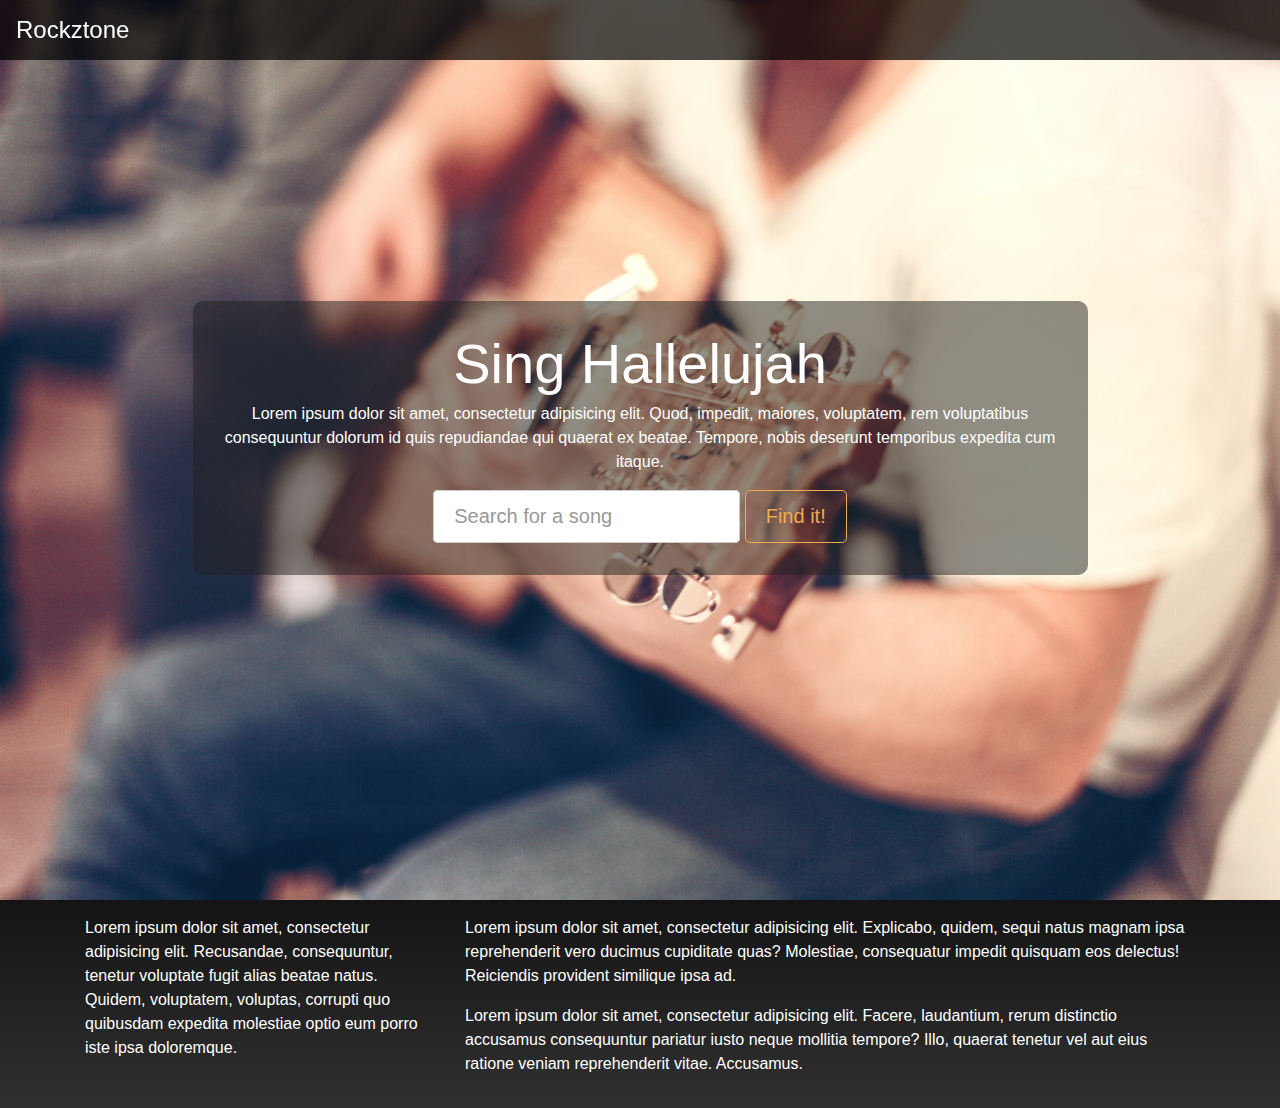
<file: index.html>
<!-- Designed by Jeffie John -->
<!-- Song repository for Jesus Youth songs -->
<!DOCTYPE html>
<html lang="en">
  <head>
  <title>Sing Hallelujah</title>
    <!-- Required meta tags always come first -->
    <meta charset="utf-8">
    <meta name="viewport" content="width=device-width, initial-scale=1, shrink-to-fit=no">
    <meta http-equiv="x-ua-compatible" content="ie=edge">

    <!-- Bootstrap CSS -->
    <link rel="stylesheet" href="css/bootstrap.min.css">
	<link rel="stylesheet" href="css/styles.css">
	<link rel="stylesheet" href="css/typeahead.css">	
	<script src="https://ajax.googleapis.com/ajax/libs/jquery/2.1.4/jquery.min.js"></script>
	<script> 
		$(function(){
			$("#headerContent").load("header.html"); 
			$("#footerContent").load("footer.html"); 
		});
    </script> 
  </head>
  <body>
	
	<div id="headerContent"></div>
	
	<section id="cover">
		<div id="cover-caption">
			<div class="container">				
				<div class="col-sm-10 col-sm-offset-1">
					<div class="cover-banner">
						<h1 class="display-4">Sing Hallelujah</h1>
						<p>Lorem ipsum dolor sit amet, consectetur adipisicing elit. Quod, impedit, maiores, voluptatem, rem voluptatibus consequuntur dolorum id quis repudiandae qui quaerat ex beatae. Tempore, nobis deserunt temporibus expedita cum itaque.</p>
						
						<form action="" class="form-inline">
							<div class="form-group">
								<div id="songs">
									<input type="text" class="form-control form-control-lg typeahead" placeholder="Search for a song" name="song"/>																	
								</div>
								
							</div>
							<input type="button" class="btn btn-warning-outline btn-lg" value="Find it!" onclick="return myFunction(this.form.song.value)" />								
						</form>						
					</div>
					<br>
					
				</div>
			</div>
		</div>
	</section>	
	
	<div id="footerContent"></div>
	
	<!-- jQuery first, then Bootstrap JS. -->
    <script src="js/bootstrap.min.js"></script>
    <script src="js/bootstrap3-typeahead.js"></script>	
	<script src="js/dropdown.js"></script>	
	<script src="js/song-list.js"></script>	
  </body>
</html>
</file>
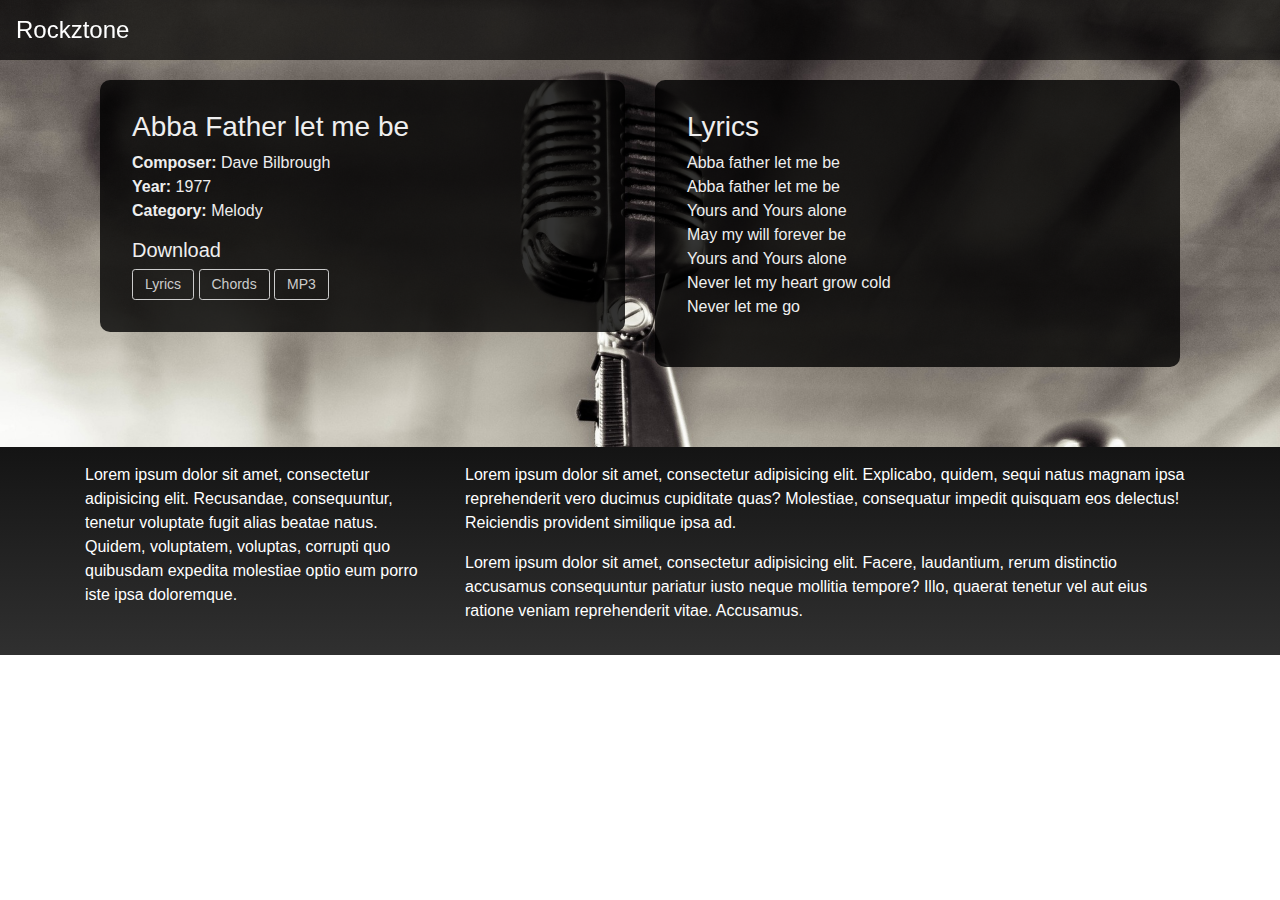
<file: 001.html>
<!-- Designed by Jeffie John -->
<!-- Song repository for Jesus Youth songs -->
<!DOCTYPE html>
<html lang="en">
  <head>
  <title>Abba Father</title>
    <!-- Required meta tags always come first -->
    <meta charset="utf-8">
    <meta name="viewport" content="width=device-width, initial-scale=1, shrink-to-fit=no">
    <meta http-equiv="x-ua-compatible" content="ie=edge">

    <!-- Bootstrap CSS -->
    <link rel="stylesheet" href="css/bootstrap.min.css">
	<link rel="stylesheet" href="css/styles.css">
	<link rel="stylesheet" href="css/typeahead.css">	
	<script src="https://ajax.googleapis.com/ajax/libs/jquery/2.1.4/jquery.min.js"></script>
	<script> 
		$(function(){
			$("#headerContent").load("header.html"); 
			$("#footerContent").load("footer.html"); 
		});
    </script> 

  </head>
  <body>
    
	<div id="headerContent"></div>	

	<section id="songPage">
		<div class="section-content">
			<div class="container">
				<div class="col-md-6">
					<div class="about-text">
						<h3>Abba Father let me be</h3>
						<p>
							<b>Composer:</b> Dave Bilbrough<br>	
							<b>Year:</b> 1977<br>
							<b>Category:</b> Melody <br>							
						</p>	
						
						<h5>Download</h5>
						<a href="https://www.dropbox.com/s/jd7woqqzuqdlo3h/E01-Lyrics.docx?dl=1" class="btn btn-sm btn-secondary-outline">Lyrics</a>
						<a href="https://www.dropbox.com/s/1vz7nc1y8rcb1gw/E01-ChordswithLyrics.docx?dl=1" class="btn btn-sm btn-secondary-outline">Chords</a>
						<a href="https://www.dropbox.com/s/0zj2we1y3epzz5o/E01.mp3?dl=1" class="btn btn-sm btn-secondary-outline">MP3</a>
					</div>
				</div>
				<div class="col-md-6">
					<div class="about-text">
						<h3>Lyrics</h3>
						<p>
							Abba father let me be<br>
							Abba father let me be<br>
							Yours and Yours alone<br>
							May my will forever be<br>
							Yours and Yours alone<br>
							Never let my heart grow cold<br>
							Never let me go<br>
						</p>	
											
					</div>
				</div>
			</div>
		</div>
	</section>
	
	<div id="footerContent"></div>
	
	<!-- jQuery first, then Bootstrap JS. -->
    <script src="https://ajax.googleapis.com/ajax/libs/jquery/2.1.4/jquery.min.js"></script>
    <script src="js/bootstrap.min.js"></script>
    <script src="js/bootstrap3-typeahead.js"></script>	
	<script src="js/dropdown.js"></script>	
	<script src="js/song-list.js"></script>	
  </body>
</html>
</file>
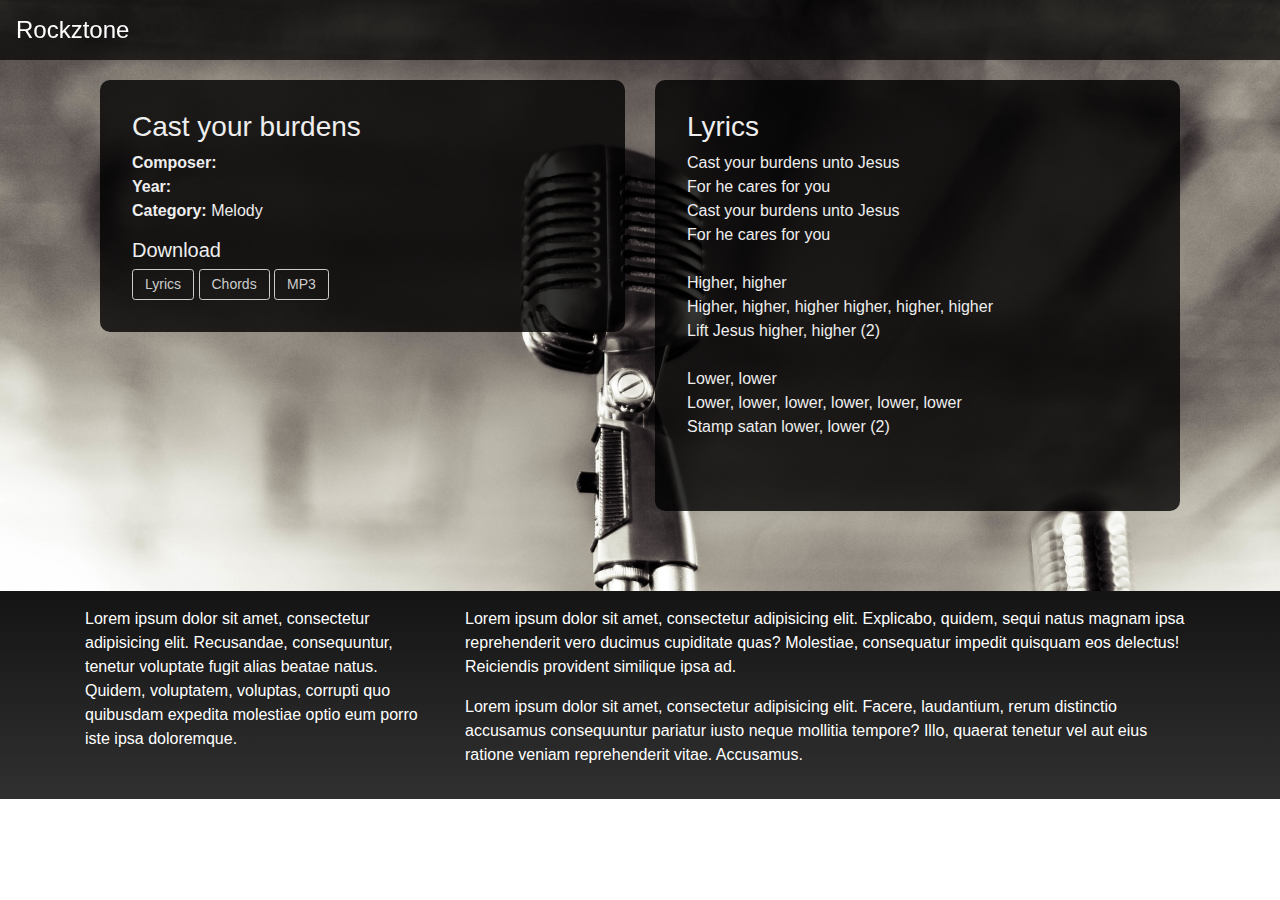
<file: 002.html>
<!-- Designed by Jeffie John -->
<!-- Song repository for Jesus Youth songs -->
<!DOCTYPE html>
<html lang="en">
  <head>
  <title>Cast your burdens</title>
    <!-- Required meta tags always come first -->
    <meta charset="utf-8">
    <meta name="viewport" content="width=device-width, initial-scale=1, shrink-to-fit=no">
    <meta http-equiv="x-ua-compatible" content="ie=edge">

    <!-- Bootstrap CSS -->
    <link rel="stylesheet" href="css/bootstrap.min.css">
	<link rel="stylesheet" href="css/styles.css">
	<link rel="stylesheet" href="css/typeahead.css">	
	<script src="https://ajax.googleapis.com/ajax/libs/jquery/2.1.4/jquery.min.js"></script>
	<script> 
		$(function(){
			$("#headerContent").load("header.html"); 
			$("#footerContent").load("footer.html"); 
		});
    </script> 

	</head>
  <body>
    
	<div id="headerContent"></div>	
	
	<section id="songPage">
		<div class="section-content">
			<div class="container">
				<div class="col-md-6">
					<div class="about-text">
						<h3>Cast your burdens</h3>
						<p>
							<b>Composer:</b> <br>	
							<b>Year:</b> <br>
							<b>Category:</b> Melody <br>							
						</p>	
						
						<h5>Download</h5>
						<a href="https://www.dropbox.com/s/gcm2xoyimygah83/E23-%20Lyrics.docx?dl=1" class="btn btn-sm btn-secondary-outline">Lyrics</a>
						<a href="https://www.dropbox.com/s/kus9lcnyszdbkn9/E23-%20Chords%20with%20Lyrics.docx?dl=1" class="btn btn-sm btn-secondary-outline">Chords</a>
						<a href="https://www.dropbox.com/s/80oof3hnxpv5yu0/E23.mp3?dl=1" class="btn btn-sm btn-secondary-outline">MP3</a>
					</div>
				</div>
				<div class="col-md-6">
					<div class="about-text">
						<h3>Lyrics</h3>
						<p>
							Cast your burdens unto Jesus <br>
							For he cares for you<br>
							Cast your burdens unto Jesus<br>
							For he cares for you<br><br>
							Higher, higher<br>
							Higher, higher, higher higher, higher, higher<br>
							Lift Jesus higher, higher (2)<br><br>
							Lower, lower<br>
							Lower, lower, lower, lower, lower, lower<br>
							Stamp satan lower, lower (2)<br><br>							
						</p>	
											
					</div>
				</div>
			</div>
		</div>
	</section>
	
	<div id="footerContent"></div>

	<!-- jQuery first, then Bootstrap JS. -->
    <script src="https://ajax.googleapis.com/ajax/libs/jquery/2.1.4/jquery.min.js"></script>
    <script src="js/bootstrap.min.js"></script>
    <script src="js/bootstrap3-typeahead.js"></script>	
	<script src="js/dropdown.js"></script>	
	<script src="js/song-list.js"></script>	
  </body>
</html>
</file>
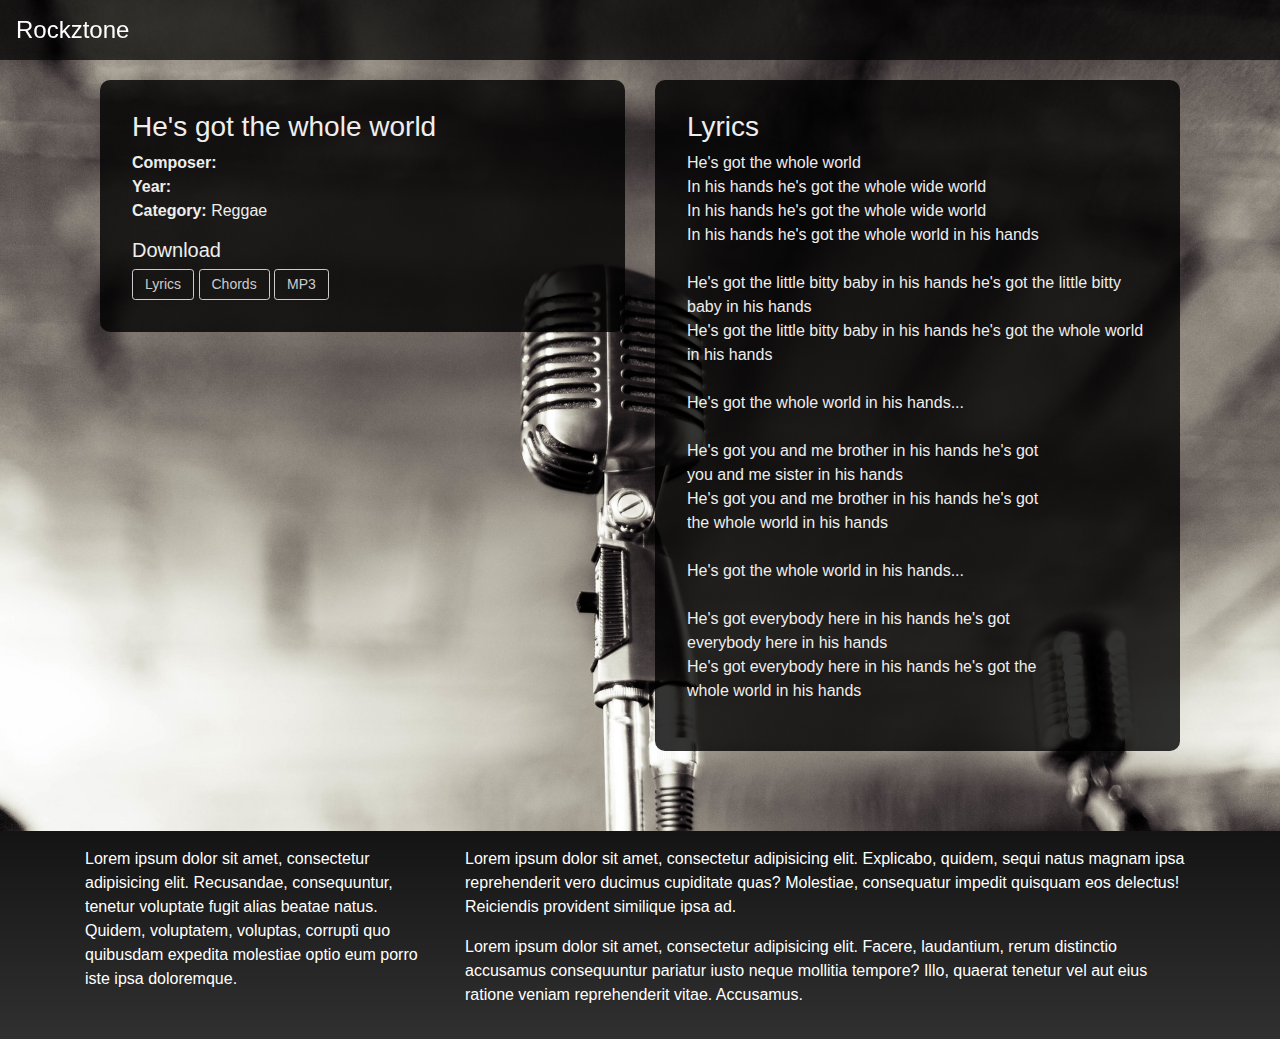
<file: 003.html>
<!-- Designed by Jeffie John -->
<!-- Song repository for Jesus Youth songs -->
<!DOCTYPE html>
<html lang="en">
  <head>
  <title>He's got the whole world</title>
    <!-- Required meta tags always come first -->
    <meta charset="utf-8">
    <meta name="viewport" content="width=device-width, initial-scale=1, shrink-to-fit=no">
    <meta http-equiv="x-ua-compatible" content="ie=edge">

    <!-- Bootstrap CSS -->
    <link rel="stylesheet" href="css/bootstrap.min.css">
	<link rel="stylesheet" href="css/styles.css">
	<link rel="stylesheet" href="css/typeahead.css">	
	<script src="https://ajax.googleapis.com/ajax/libs/jquery/2.1.4/jquery.min.js"></script>
	<script> 
		$(function(){
			$("#headerContent").load("header.html"); 
			$("#footerContent").load("footer.html"); 
		});
    </script> 

	</head>
  <body>
	
	<div id="headerContent"></div>	

	<section id="songPage">
		<div class="section-content">
			<div class="container">
				<div class="col-md-6">
					<div class="about-text">
						<h3>He's got the whole world</h3>
						<p>
							<b>Composer:</b> <br>	
							<b>Year:</b> <br>
							<b>Category:</b> Reggae <br>							
						</p>	
						
						<h5>Download</h5>
						<a href="https://www.dropbox.com/s/ejoithiveueu8id/E61-%20Lyrics.docx?dl=1" class="btn btn-sm btn-secondary-outline">Lyrics</a>
						<a href="https://www.dropbox.com/s/u9xs9mt3xni0zy1/E61-%20Chords%20with%20Lyrics.docx?dl=1" class="btn btn-sm btn-secondary-outline">Chords</a>
						<a href="https://www.dropbox.com/s/b5p73edhfzxm4vf/E61.mp3?dl=1" class="btn btn-sm btn-secondary-outline">MP3</a>
					</div>
				</div>
				<div class="col-md-6">
					<div class="about-text">
						<h3>Lyrics</h3>
						<p>
							He's got the whole world<br>
							In his hands he's got the whole wide world<br>
							In his hands he's got the whole wide world<br>
							In his hands he's got the whole world in his hands<br><br>
							He's got the little bitty baby in his hands he's got
							the little bitty baby in his hands<br>
							He's got the little bitty baby in his hands he's got
							the whole world in his hands<br><br>
							He's got the whole world in his hands...<br><br>
							He's got you and me brother in his hands he's got<br>
							you and me sister in his hands<br>
							He's got you and me brother in his hands he's got<br>
							the whole world in his hands<br><br>
							He's got the whole world in his hands...<br><br>
							He's got everybody here in his hands he's got<br>
							everybody here in his hands<br>
							He's got everybody here in his hands he's got the<br>
							whole world in his hands
						</p>	
											
					</div>
				</div>
			</div>
		</div>
	</section>
	
	<div id="footerContent"></div>

	<!-- jQuery first, then Bootstrap JS. -->
    <script src="https://ajax.googleapis.com/ajax/libs/jquery/2.1.4/jquery.min.js"></script>
    <script src="js/bootstrap.min.js"></script>
    <script src="js/bootstrap3-typeahead.js"></script>	
	<script src="js/dropdown.js"></script>	
	<script src="js/song-list.js"></script>	
  </body>
</html>
</file>
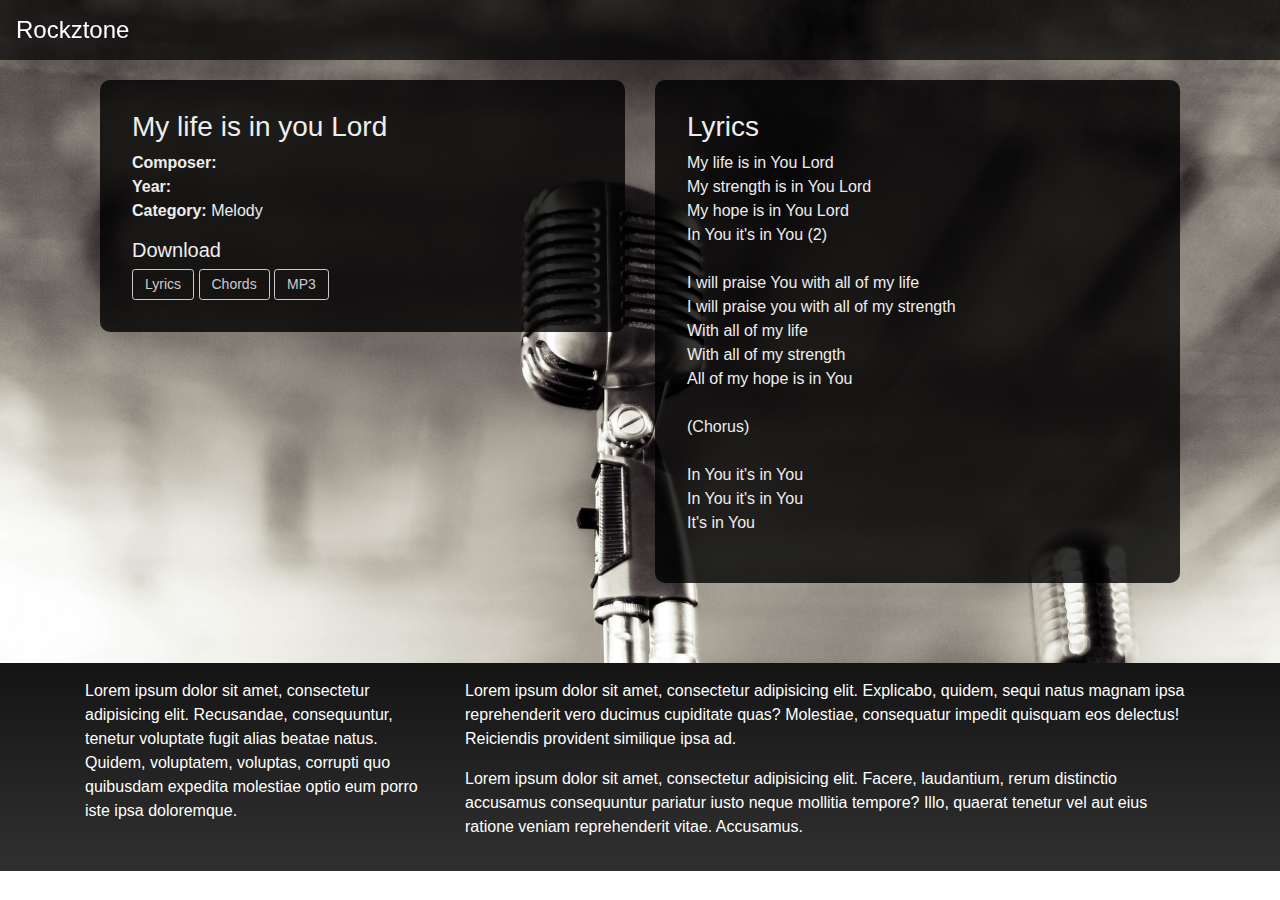
<file: 004.html>
<!-- Designed by Jeffie John -->
<!-- Song repository for Jesus Youth songs -->
<!DOCTYPE html>
<html lang="en">
  <head>
  <title>My life is in you Lord</title>
    <!-- Required meta tags always come first -->
    <meta charset="utf-8">
    <meta name="viewport" content="width=device-width, initial-scale=1, shrink-to-fit=no">
    <meta http-equiv="x-ua-compatible" content="ie=edge">

    <!-- Bootstrap CSS -->
    <link rel="stylesheet" href="css/bootstrap.min.css">
	<link rel="stylesheet" href="css/styles.css">
	<link rel="stylesheet" href="css/typeahead.css">	
	<script src="https://ajax.googleapis.com/ajax/libs/jquery/2.1.4/jquery.min.js"></script>
	<script> 
		$(function(){
			$("#headerContent").load("header.html"); 
			$("#footerContent").load("footer.html"); 
		});
    </script> 

	</head>
  <body>
	
	<div id="headerContent"></div>	

	<section id="songPage">
		<div class="section-content">
			<div class="container">
				<div class="col-md-6">
					<div class="about-text">
						<h3>My life is in you Lord</h3>
						<p>
							<b>Composer:</b> <br>	
							<b>Year:</b> <br>
							<b>Category:</b> Melody <br>							
						</p>	
						
						<h5>Download</h5>
						<a href="https://www.dropbox.com/s/hk7kcdl87pd1qmk/E130-%20Lyrics.docx?dl=1" class="btn btn-sm btn-secondary-outline">Lyrics</a>
						<a href="https://www.dropbox.com/s/vljgjdpudkd0at1/E130-%20Chords%20with%20Lyrics.docx?dl=1" class="btn btn-sm btn-secondary-outline">Chords</a>
						<a href="https://www.dropbox.com/s/7gvidsvnp5hcghs/E130.mp3?dl=1" class="btn btn-sm btn-secondary-outline">MP3</a>
					</div>
				</div>
				<div class="col-md-6">
					<div class="about-text">
						<h3>Lyrics</h3>
						<p>
							My life is in You Lord<br>
							My strength is in You Lord<br>
							My hope is in You Lord<br>
							In You it's in You (2)<br><br>

							I will praise You with all of my life<br>
							I will praise you with all of my strength<br>
							With all of my life<br>
							With all of my strength<br> 
							All of my hope is in You<br><br>
							(Chorus)<br><br>

							In You it's in You<br>
							In You it's in You<br>
							It's in You
						</p>					
					</div>
				</div>
			</div>
		</div>
	</section>

	<div id="footerContent"></div>

	<!-- jQuery first, then Bootstrap JS. -->
    <script src="https://ajax.googleapis.com/ajax/libs/jquery/2.1.4/jquery.min.js"></script>
    <script src="js/bootstrap.min.js"></script>
    <script src="js/bootstrap3-typeahead.js"></script>	
	<script src="js/dropdown.js"></script>	
	<script src="js/song-list.js"></script>	
  </body>
</html>
</file>
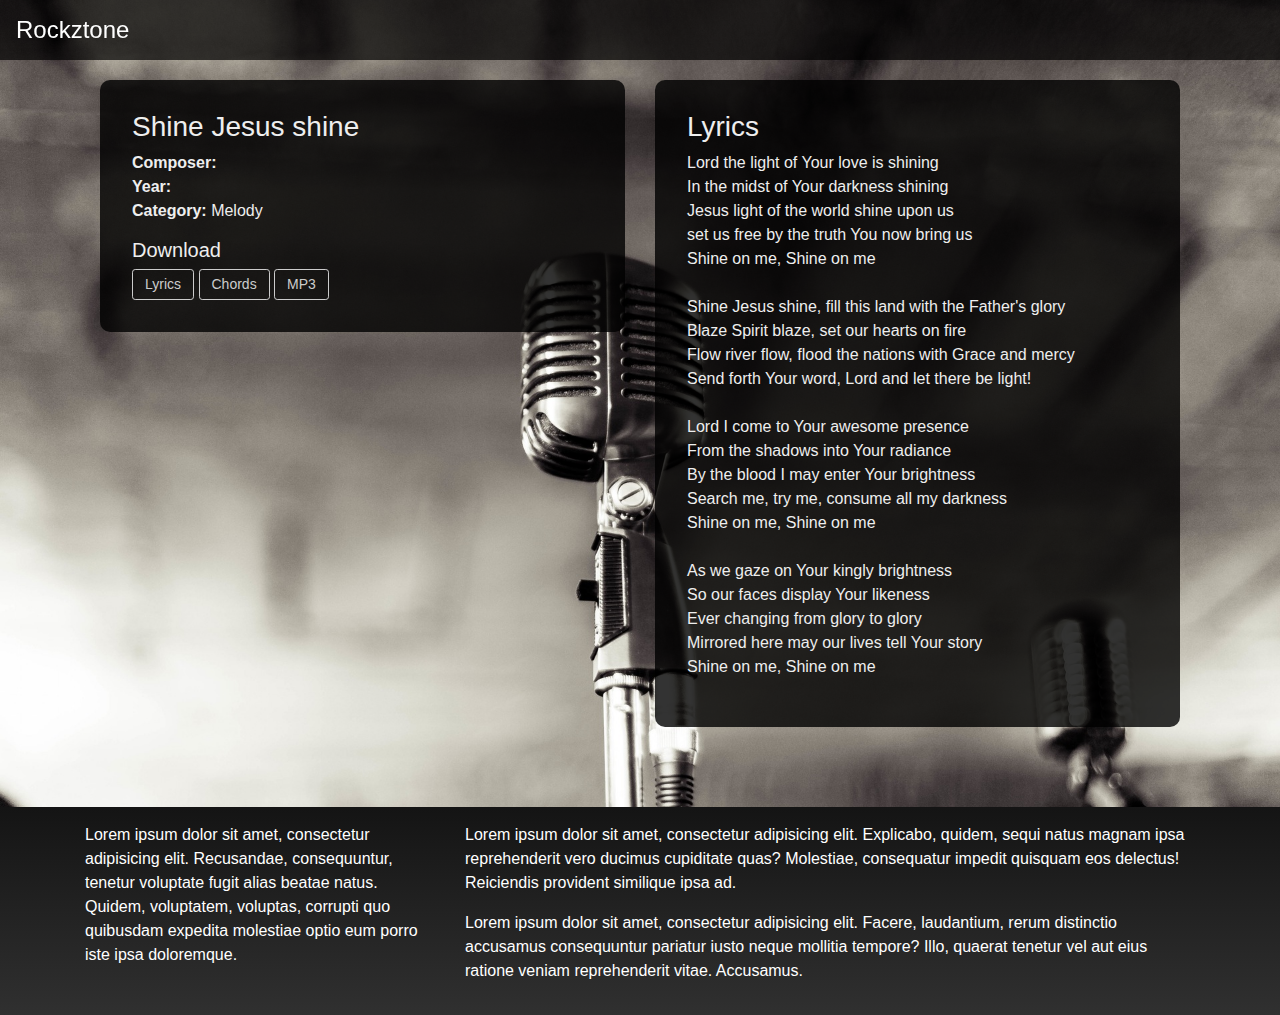
<file: 005.html>
<!-- Designed by Jeffie John -->
<!-- Song repository for Jesus Youth songs -->
<!DOCTYPE html>
<html lang="en">
  <head>
  <title>Shine Jesus shine</title>
    <!-- Required meta tags always come first -->
    <meta charset="utf-8">
    <meta name="viewport" content="width=device-width, initial-scale=1, shrink-to-fit=no">
    <meta http-equiv="x-ua-compatible" content="ie=edge">

    <!-- Bootstrap CSS -->
    <link rel="stylesheet" href="css/bootstrap.min.css">
	<link rel="stylesheet" href="css/styles.css">
	<link rel="stylesheet" href="css/typeahead.css">	
	<script src="https://ajax.googleapis.com/ajax/libs/jquery/2.1.4/jquery.min.js"></script>
	<script> 
		$(function(){
			$("#headerContent").load("header.html"); 
			$("#footerContent").load("footer.html"); 
		});
    </script> 

	</head>
  <body>
    
	<div id="headerContent"></div>	

	<section id="songPage">
		<div class="section-content">
			<div class="container">
				<div class="col-md-6">
					<div class="about-text">
						<h3>Shine Jesus shine</h3>
						<p>
							<b>Composer:</b> <br>	
							<b>Year:</b> <br>
							<b>Category:</b> Melody <br>							
						</p>	
						
						<h5>Download</h5>
						<a href="https://www.dropbox.com/s/oma72rrzxhynn0v/E150-%20Lyrics.docx?dl=1" class="btn btn-sm btn-secondary-outline">Lyrics</a>
						<a href="https://www.dropbox.com/s/xjt2ugf78k3lx8w/E150%20-%20Chords%20with%20Lyrics.docx?dl=1" class="btn btn-sm btn-secondary-outline">Chords</a>
						<a href="https://www.dropbox.com/s/7144dda8dvgap6n/E150.mp3?dl=1" class="btn btn-sm btn-secondary-outline">MP3</a>
					</div>
				</div>
				<div class="col-md-6">
					<div class="about-text">
						<h3>Lyrics</h3>
						<p>
							Lord the light of Your love is shining<br>
							In the midst of Your darkness shining<br>
							Jesus light of the world shine upon us<br>
							set us free by the truth You now bring us<br>
							Shine on me, Shine on me<br><br>
							
							Shine Jesus shine, fill this land with the Father's glory<br>
							Blaze Spirit blaze, set our hearts on fire<br>
							Flow river flow, flood the nations with Grace and mercy<br>
							Send forth Your word, Lord and let there be light!<br><br>

							Lord I come to Your awesome presence<br>
							From the shadows into Your radiance<br>
							By the blood I may enter Your brightness<br>
							Search me, try me, consume all my darkness<br>
							Shine on me, Shine on me<br><br>

							As we gaze on Your kingly brightness<br>
							So our faces display Your likeness<br>
							Ever changing from glory to glory<br>
							Mirrored here may our lives tell Your story<br>
							Shine on me, Shine on me<br>						
						</p>	
											
					</div>
				</div>
			</div>
		</div>
	</section>
	
	<div id="footerContent"></div>

	<!-- jQuery first, then Bootstrap JS. -->
    <script src="https://ajax.googleapis.com/ajax/libs/jquery/2.1.4/jquery.min.js"></script>
    <script src="js/bootstrap.min.js"></script>
    <script src="js/bootstrap3-typeahead.js"></script>	
	<script src="js/dropdown.js"></script>	
	<script src="js/song-list.js"></script>	
  </body>
</html>
</file>
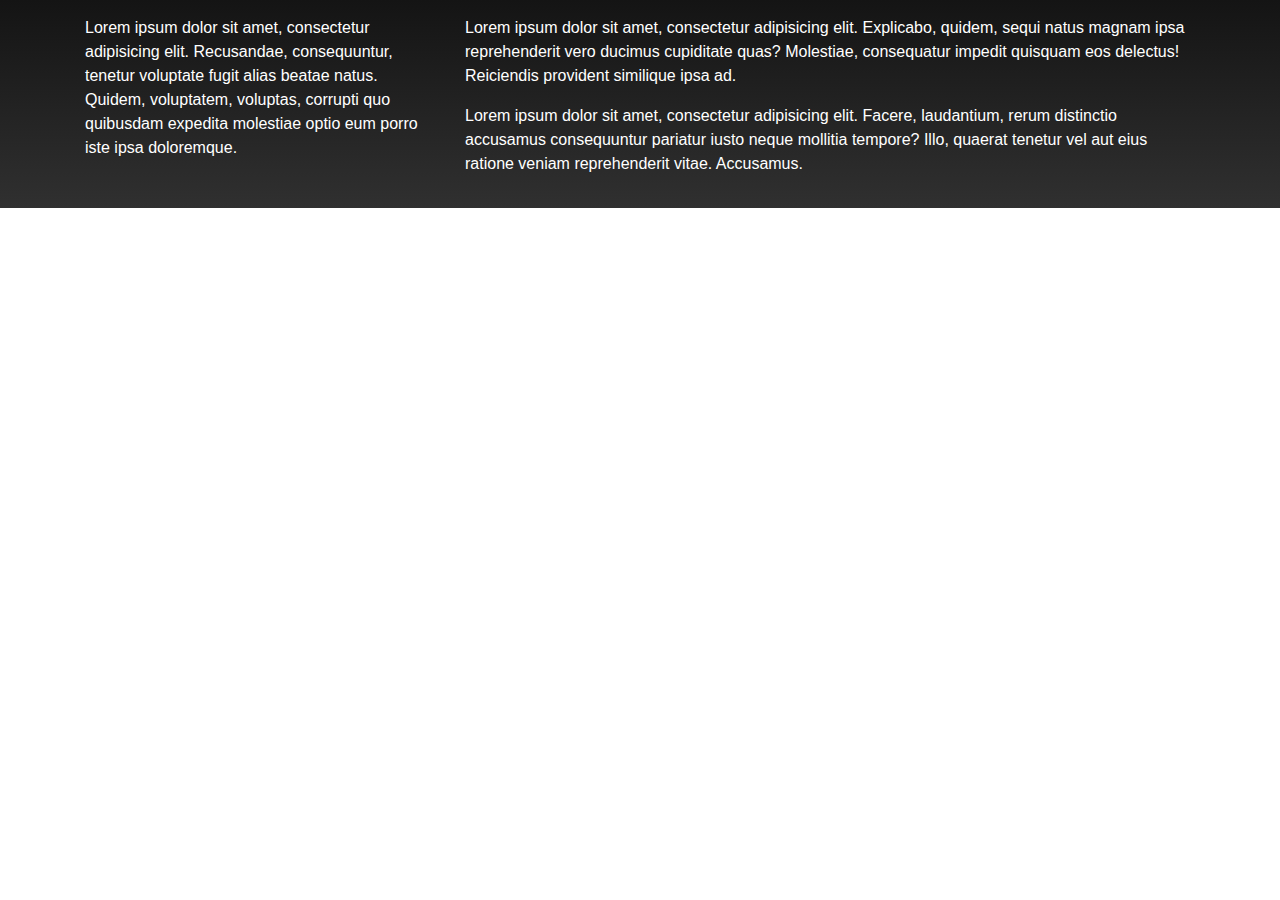
<file: footer.html>
<!-- Designed by Jeffie John -->
<!-- Song repository for Jesus Youth songs -->
<!DOCTYPE html>
<html lang="en">
  <head>
  <title>Sing Hallelujah</title>
    <!-- Required meta tags always come first -->
    <meta charset="utf-8">
    <meta name="viewport" content="width=device-width, initial-scale=1, shrink-to-fit=no">
    <meta http-equiv="x-ua-compatible" content="ie=edge">

    <!-- Bootstrap CSS -->
    <link rel="stylesheet" href="css/bootstrap.min.css">
	<link rel="stylesheet" href="css/styles.css">
	<link rel="stylesheet" href="css/typeahead.css">	

  </head>
  <body>
	
	<footer id="footer-main">
		<div class="container">
			<div class="row">
				<div class="col-sm-4">
					<p>Lorem ipsum dolor sit amet, consectetur adipisicing elit. Recusandae, consequuntur, tenetur voluptate fugit alias beatae natus. Quidem, voluptatem, voluptas, corrupti quo quibusdam expedita molestiae optio eum porro iste ipsa doloremque.</p>
				</div>
				<div class="col-sm-8">
					<p>Lorem ipsum dolor sit amet, consectetur adipisicing elit. Explicabo, quidem, sequi natus magnam ipsa reprehenderit vero ducimus cupiditate quas? Molestiae, consequatur impedit quisquam eos delectus! Reiciendis provident similique ipsa ad.</p>	
					<p>Lorem ipsum dolor sit amet, consectetur adipisicing elit. Facere, laudantium, rerum distinctio accusamus consequuntur pariatur iusto neque mollitia tempore? Illo, quaerat tenetur vel aut eius ratione veniam reprehenderit vitae. Accusamus.</p>
				</div>
			</div>
		</div>
	</footer>

	</body>
</html>
</file>
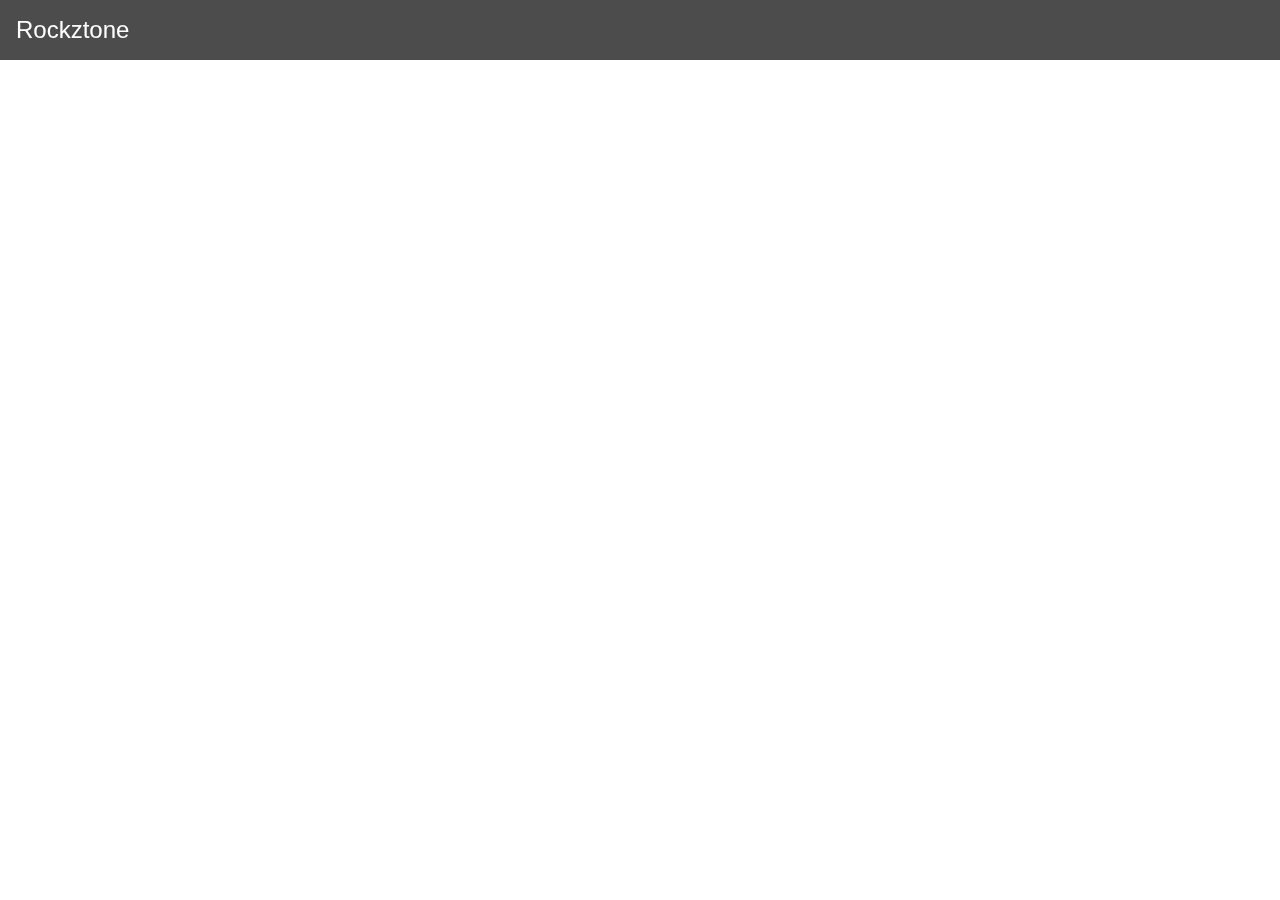
<file: header.html>
<!-- Designed by Jeffie John -->
<!-- Song repository for Jesus Youth songs -->
<!DOCTYPE html>
<html lang="en">
  <head>
  <title>Header</title>
    <!-- Required meta tags always come first -->
    <meta charset="utf-8">
    <meta name="viewport" content="width=device-width, initial-scale=1, shrink-to-fit=no">
    <meta http-equiv="x-ua-compatible" content="ie=edge">

    <!-- Bootstrap CSS -->
    <link rel="stylesheet" href="css/bootstrap.min.css">
	<link rel="stylesheet" href="css/styles.css">	
	<link rel="stylesheet" href="css/typeahead.css">	

	</head>
  <body>
	
	
	<nav class="navbar navbar-dark navbar-full navbar-fixed-top" style="background-color: rgba(0,0,0,0.7);" id="nav-main">
	  <a class="navbar-brand" href="index.html">Rockztone</a>
	</nav>	

  </body>
</html>
</file>
<file: css/styles.css>
/* styles.css */

html, body {
	height: 100%;
}

img {
	width: 100%;
}

#carousel {
	height: cover;
}

#cover {
	background: #222 url('../img/guitar.jpg') center center no-repeat;
	background-size: cover;
	color: white;
	height: 100%;
	text-align: center;
	display: flex;
	align-items: center;
}

#cover-caption {
	width: 100%;
}

.cover-banner {
	background: rgba(32,32,32,0.5);	
	padding: 3rem;
	-moz-border-radius:10px;  /* for Firefox */
	-webkit-border-radius:10px; /* for Webkit-Browsers */
	border-radius: 10px;
	padding: 2rem;
}

.section-content {
	padding: 5rem 0;
}

#about {
	background: url('../img/banjo.jpg') center center no-repeat; 
	background-size: cover;
}

#songPage {
	background: url('../img/mic.jpg') center center no-repeat; 
	background-size: cover;
}

.about-text {
	background: rgba(0,0,0,0.8);
	padding: 2rem;
	color: #eee;
	-moz-border-radius:10px;  /* for Firefox */
	-webkit-border-radius:10px; /* for Webkit-Browsers */
	border-radius: 10px;
	height: 100%;
}

#footer-main {
	color: #fff;
	padding: 1rem 0;
	/* Permalink - use to edit and share this gradient: http://colorzilla.com/gradient-editor/#141414+0,303030+100 */
	background: #141414; /* Old browsers */
	background: -moz-linear-gradient(top,  #141414 0%, #303030 100%); /* FF3.6-15 */
	background: -webkit-linear-gradient(top,  #141414 0%,#303030 100%); /* Chrome10-25,Safari5.1-6 */
	background: linear-gradient(to bottom,  #141414 0%,#303030 100%); /* W3C, IE10+, FF16+, Chrome26+, Opera12+, Safari7+ */
	filter: progid:DXImageTransform.Microsoft.gradient( startColorstr='#141414', endColorstr='#303030',GradientType=0 ); /* IE6-9 */
}

.card{
	margin: 0 10px 10px 0;
}

.navbar-brand{
	font-size:1.5rem;
}
</file>
<file: css/typeahead.css>
/* scaffolding */
/* ----------- */

.tt-menu,
.gist {
  text-align: left;
}

/* base styles */
/* ----------- */


.table-of-contents li {
  display: inline-block;
  *display: inline;
  zoom: 1;
}

.table-of-contents li a {
  font-size: 16px;
  color: #999;
}

.title {
  margin: 20px 0 0 0;
  font-size: 64px;
}

.example {
  padding: 30px 0;
}

.example-name {
  margin: 20px 0;
  font-size: 32px;
}

.demo {
  position: relative;
  *z-index: 1;
  margin: 50px 0;
}

/*
.typeahead,
.tt-query,
.tt-hint {
  width: 396px;
  height: 30px;
  padding: 8px 12px;
  font-size: 24px;
  line-height: 30px;
  border: 2px solid #ccc;
  -webkit-border-radius: 8px;
     -moz-border-radius: 8px;
          border-radius: 8px;
  outline: none;
}
*/

.typeahead {
  background-color: #fff;
}

.typeahead:focus {
  border: 2px solid #0097cf;
}

.tt-query {
  -webkit-box-shadow: inset 0 1px 1px rgba(0, 0, 0, 0.075);
     -moz-box-shadow: inset 0 1px 1px rgba(0, 0, 0, 0.075);
          box-shadow: inset 0 1px 1px rgba(0, 0, 0, 0.075);
}

.tt-hint {
  color: #fff;
}

.tt-menu {
  width: 422px;
  color: #222;
  margin: 12px 0;
  padding: 8px 0;
  background-color: #fff;
  border: 1px solid #ccc;
  border: 1px solid rgba(0, 0, 0, 0.2);
  -webkit-border-radius: 8px;
     -moz-border-radius: 8px;
          border-radius: 8px;
  -webkit-box-shadow: 0 5px 10px rgba(0,0,0,.2);
     -moz-box-shadow: 0 5px 10px rgba(0,0,0,.2);
          box-shadow: 0 5px 10px rgba(0,0,0,.2);
}

.tt-suggestion {
  padding: 3px 20px;
  font-size: 18px;
  line-height: 24px;
}

.tt-suggestion:hover {
  cursor: pointer;
  color: #fff;
  background-color: #0097cf;
}

.tt-suggestion.tt-cursor {
  color: #fff;
  background-color: #0097cf;

}

.tt-suggestion p {
  margin: 0;
}

.gist {
  font-size: 14px;
}

.tt-dropdown-menu {
  max-height: 30px;
  overflow-y: auto;
}
</file>
